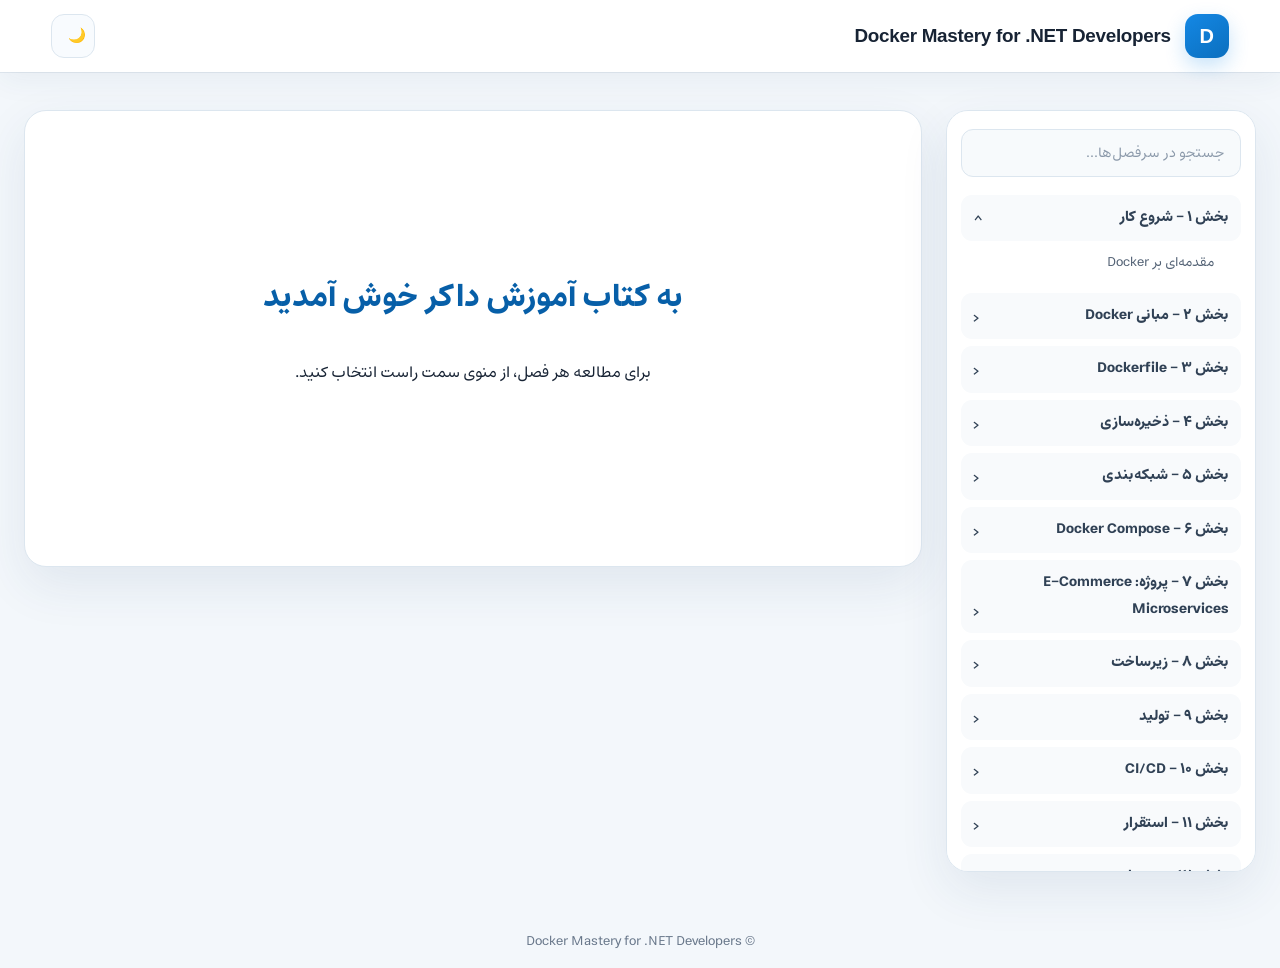
<file: index.html>
<!DOCTYPE html>
<html lang="fa" dir="rtl">

<head>
    <meta charset="UTF-8">
    <meta name="viewport" content="width=device-width, initial-scale=1.0">
    <title>Docker Mastery for .NET Developers</title>
    <link rel="stylesheet" href="style.css">
</head>

<body>

    <!-- ============ HEADER ============ -->
    <header class="main-header">
        <div class="header-content">
            <p id="book-subtitle">Docker Mastery for .NET Developers</p>
            </p>
        </div>
        <button id="theme-toggle" class="theme-toggle" type="button" aria-label="فعال‌کردن تم تاریک"
            aria-pressed="false">
            <span class="theme-icon" aria-hidden="true">🌙</span>
            <span class="theme-label"></span>
        </button>
        <!-- <div class="lang-switch">
            <button id="btn-fa" class="lang-btn active" onclick="setLanguage('fa')">فارسی</button>
            <button id="btn-en" class="lang-btn" onclick="setLanguage('en')">English</button>
        </div> -->
    </header>

    <div class="layout">

        <!-- ============ SIDEBAR / TOC ============ -->
        <nav class="sidebar" id="sidebar">
            <input type="text" id="search-box" placeholder="جستجو در سرفصل‌ها..." oninput="filterTOC()">

            <ul class="toc" id="toc-list">

                <!-- بخش ۱ -->
                <li class="toc-part">
                    <span class="part-title" data-fa="بخش ۱ - شروع کار" data-en="Part 1 - Getting Started"
                        onclick="togglePart(this)"></span>
                    <ul class="chapter-list">
                        <li><a href="#" data-target="ch1" onclick="showChapter('ch1', event)"
                                data-fa="مقدمه‌ای بر Docker" data-en="Introduction to Docker"></a>
                        </li>
                    </ul>
                </li>

                <!-- بخش ۲ -->
                <li class="toc-part">
                    <span class="part-title" data-fa="بخش ۲ - مبانی Docker" data-en="Part 2 - Docker Fundamentals"
                        onclick="togglePart(this)"></span>
                    <ul class="chapter-list">
                        <li><a href="#" data-target="ch2" onclick="showChapter('ch2', event)" data-fa="Docker Images"
                                data-en="Docker Images"></a></li>
                        <li><a href="#" data-target="ch3" onclick="showChapter('ch3', event)"
                                data-fa="Docker Containers" data-en="Docker Containers"></a></li>
                    </ul>
                </li>

                <!-- بخش ۳ -->
                <li class="toc-part">
                    <span class="part-title" data-fa="بخش ۳ - Dockerfile" data-en="Part 3 - Dockerfile"
                        onclick="togglePart(this)"></span>
                    <ul class="chapter-list">
                        <li><a href="#" data-target="ch4" onclick="showChapter('ch4', event)" data-fa="معرفی Dockerfile"
                                data-en=""></a></li>
                        <li><a href="#" data-target="ch4-1" onclick="showChapter('ch4-1', event)"
                                data-fa="FROM و WORKDIR" data-en=""></a></li>
                        <li><a href="#" data-target="ch4-2" onclick="showChapter('ch4-2', event)" data-fa="COPY و ADD"
                                data-en=""></a></li>
                        <li><a href="#" data-target="ch4-3" onclick="showChapter('ch4-3', event)" data-fa="RUN"
                                data-en=""></a></li>
                        <li><a href="#" data-target="ch4-4" onclick="showChapter('ch4-4', event)" data-fa="CMD"
                                data-en=""></a></li>
                        <li><a href="#" data-target="ch4-5" onclick="showChapter('ch4-5', event)"
                                data-fa="سؤالات مصاحبه" data-en="Interview Questions"></a></li>
                    </ul>
                </li>

                <!-- بخش ۴ -->
                <li class="toc-part">
                    <span class="part-title" data-fa="بخش ۴ - ذخیره‌سازی" data-en="Part 4 - Storage"
                        onclick="togglePart(this)"></span>
                    <ul class="chapter-list">
                        <li><a href="#" data-target="ch7" onclick="showChapter('ch7', event)" data-fa="Docker Volume"
                                data-en="Docker Volumes"></a></li>
                        <li><a href="#" data-target="ch7-1" onclick="showChapter('ch7-1', event)" data-fa="Bind Mounts"
                                data-en="Bind Mounts"></a></li>
                        <li><a href="#" data-target="ch7-2" onclick="showChapter('ch7-2', event)" data-fa="tmpfs Mounts"
                                data-en="tmpfs Mounts"></a></li>
                        <li><a href="#" data-target="ch7-3" onclick="showChapter('ch7-3', event)"
                                data-fa="پشتیبان‌گیری و بازیابی داده‌ها" data-en="Data Backup and Restore"></a></li>
                        <li><a href="#" data-target="ch7-4" onclick="showChapter('ch7-4', event)"
                                data-fa="دسترسی‌ها و Permissionها" data-en="Permissions and Access"></a></li>
                        <li><a href="#" data-target="ch7-5" onclick="showChapter('ch7-5', event)"
                                data-fa="اشتراک‌گذاری داده میان Containerها"
                                data-en="Sharing Data Between Containers"></a></li>
                    </ul>
                </li>

                <!-- بخش ۵ -->
                <li class="toc-part">
                    <span class="part-title" data-fa="بخش ۵ - شبکه‌بندی" data-en="Part 5 - Networking"
                        onclick="togglePart(this)"></span>
                    <ul class="chapter-list">
                        <li><a href="#" data-target="ch6" onclick="showChapter('ch6', event)"
                                data-fa="Docker Networking" data-en="Docker Networking"></a></li>
                    </ul>
                </li>

                <!-- بخش ۶ -->
                <li class="toc-part">
                    <span class="part-title" data-fa="بخش ۶ - Docker Compose" data-en="Part 6 - Docker Compose"
                        onclick="togglePart(this)"></span>
                    <ul class="chapter-list">
                        <li><a href="#" data-target="ch5" onclick="showChapter('ch5', event)" data-fa="Docker Compose"
                                data-en="Docker Compose"></a></li>
                    </ul>
                </li>

                <!-- بخش ۷ - پروژه -->
                <li class="toc-part">
                    <span class="part-title" data-fa="بخش ۷ - پروژه: E-Commerce Microservices"
                        data-en="Part 7 - Project: E-Commerce Microservices" onclick="togglePart(this)"></span>
                    <ul class="chapter-list">
                        <li><a href="#" data-target="ch8" onclick="showChapter('ch8', event)" data-fa="معرفی پروژه"
                                data-en="Project Introduction"></a></li>
                        <li><a href="#" data-target="ch9" onclick="showChapter('ch9', event)" data-fa="سرویس محصول"
                                data-en="Product Service"></a></li>
                        <li><a href="#" data-target="ch10" onclick="showChapter('ch10', event)" data-fa="سرویس سفارش"
                                data-en="Order Service"></a></li>
                        <li><a href="#" data-target="ch11" onclick="showChapter('ch11', event)" data-fa="سرویس هویت"
                                data-en="Identity Service"></a></li>
                        <li><a href="#" data-target="ch12" onclick="showChapter('ch12', event)" data-fa="سرویس پرداخت"
                                data-en="Payment Service"></a></li>
                        <li><a href="#" data-target="ch13" onclick="showChapter('ch13', event)"
                                data-fa="سرویس اطلاع‌رسانی" data-en="Notification Service"></a>
                        </li>
                        <li><a href="#" data-target="ch14" onclick="showChapter('ch14', event)" data-fa="API Gateway"
                                data-en="API Gateway"></a></li>
                    </ul>
                </li>

                <!-- بخش ۸ - زیرساخت -->
                <li class="toc-part">
                    <span class="part-title" data-fa="بخش ۸ - زیرساخت" data-en="Part 8 - Infrastructure"
                        onclick="togglePart(this)"></span>
                    <ul class="chapter-list">
                        <li><a href="#" data-target="ch15" onclick="showChapter('ch15', event)" data-fa="SQL Server"
                                data-en="SQL Server"></a></li>
                        <li><a href="#" data-target="ch16" onclick="showChapter('ch16', event)" data-fa="Redis"
                                data-en="Redis"></a></li>
                        <li><a href="#" data-target="ch17" onclick="showChapter('ch17', event)" data-fa="RabbitMQ"
                                data-en="RabbitMQ"></a></li>
                        <li><a href="#" data-target="ch18" onclick="showChapter('ch18', event)" data-fa="Nginx"
                                data-en="Nginx"></a></li>
                    </ul>
                </li>

                <!-- بخش ۹ - تولید -->
                <li class="toc-part">
                    <span class="part-title" data-fa="بخش ۹ - تولید" data-en="Part 9 - Production"
                        onclick="togglePart(this)"></span>
                    <ul class="chapter-list">
                        <li><a href="#" data-target="ch19" onclick="showChapter('ch19', event)"
                                data-fa="کانتینرهای آماده تولید" data-en="Production Ready Containers"></a></li>
                        <li><a href="#" data-target="ch20" onclick="showChapter('ch20', event)" data-fa="مانیتورینگ"
                                data-en="Monitoring"></a></li>
                        <li><a href="#" data-target="ch21" onclick="showChapter('ch21', event)" data-fa="لاگینگ"
                                data-en="Logging"></a></li>
                    </ul>
                </li>

                <!-- بخش ۱۰ - CI/CD -->
                <li class="toc-part">
                    <span class="part-title" data-fa="بخش ۱۰ - CI/CD" data-en="Part 10 - CI/CD"
                        onclick="togglePart(this)"></span>
                    <ul class="chapter-list">
                        <li><a href="#" data-target="ch22" onclick="showChapter('ch22', event)" data-fa="GitLab CI/CD"
                                data-en="GitLab CI/CD"></a></li>
                        <li><a href="#" data-target="ch23" onclick="showChapter('ch23', event)" data-fa="GitHub Actions"
                                data-en="GitHub Actions"></a></li>
                    </ul>
                </li>

                <!-- بخش ۱۱ - استقرار -->
                <li class="toc-part">
                    <span class="part-title" data-fa="بخش ۱۱ - استقرار" data-en="Part 11 - Deployment"
                        onclick="togglePart(this)"></span>
                    <ul class="chapter-list">
                        <li><a href="#" data-target="ch24" onclick="showChapter('ch24', event)" data-fa="Docker Swarm"
                                data-en="Docker Swarm"></a></li>
                        <li><a href="#" data-target="ch25" onclick="showChapter('ch25', event)"
                                data-fa="مقدمه‌ای بر Kubernetes" data-en="Introduction to Kubernetes"></a></li>
                    </ul>
                </li>

                <!-- بخش ۱۲ - عیب‌یابی -->
                <li class="toc-part">
                    <span class="part-title" data-fa="بخش ۱۲ - عیب‌یابی" data-en="Part 12 - Troubleshooting"
                        onclick="togglePart(this)"></span>
                    <ul class="chapter-list">
                        <li><a href="#" data-target="ch26" onclick="showChapter('ch26', event)"
                                data-fa="Debugging Containers" data-en="Debugging Containers"></a>
                        </li>
                    </ul>
                </li>

                <!-- بخش ۱۳ - پیوست -->
                <li class="toc-part">
                    <span class="part-title" data-fa="بخش ۱۳ - پیوست" data-en="Part 13 - Appendix"
                        onclick="togglePart(this)"></span>
                    <ul class="chapter-list">
                        <li><a href="#" data-target="appendix" onclick="showChapter('appendix', event)"
                                data-fa="پیوست‌ها" data-en="Appendices"></a></li>
                    </ul>
                </li>

            </ul>
        </nav>

        <!-- ============ MAIN CONTENT ============ -->
        <main class="content" id="content">
            <div id="welcome-screen" class="chapter-content active">
                <h2 data-fa="به کتاب آموزش داکر خوش آمدید" data-en="Welcome to the Book"></h2>
                <p data-fa="برای مطالعه هر فصل، از منوی سمت راست انتخاب کنید."
                    data-en="Select a chapter from the sidebar to begin reading."></p>
            </div>

            <!-- محتوای فصل‌ها در بخش‌های بعدی پیام اضافه خواهد شد -->
            <!-- CHAPTER_CONTENT_PLACEHOLDER -->

        </main>

    </div>

    <footer class="main-footer">
        <p data-fa="© Docker Mastery for .NET Developers" data-en="© Docker Mastery for .NET Developers"></p>
    </footer>

    <script src="script.js"></script>
</body>

</html>
</file>
<file: style.css>
@font-face {
    font-family: 'Estedad';
    src: url('assets/fonts/Estedad[wght].woff2') format('woff2');
    font-style: normal;
    font-weight: 100 900;
    font-display: swap;
}

/* ============ CSS Variables ============ */
:root {
    --primary-color: #1488e5;
    --primary-dark: #075fa8;
    --secondary-color: #0DB7ED;
    --bg-color: #f3f7fb;
    --sidebar-bg: #ffffff;
    --sidebar-text: #526174;
    --sidebar-hover: #edf6fd;
    --sidebar-active: #2496ED;
    --content-bg: #ffffff;
    --text-color: #172334;
    --text-light: #68778a;
    --border-color: #dce6ef;
    --code-bg: #0f172a;
    --lab-bg: #f0f9ff;
    --lab-border: #2496ED;
    --inline-code-bg: #eef2f7;
    --diagram-bg: #f8fafc;
    --table-header-bg: #f1f5f9;
    --header-height: 82px;
    --footer-height: 50px;
    --sidebar-width: 310px;
    --page-width: 1500px;
    --content-width: 920px;
    --radius-lg: 22px;
    --radius-md: 14px;
    --shadow-card: 0 18px 50px rgba(35, 72, 106, 0.09);
    --font-fa: 'Estedad', 'Tahoma', sans-serif;
    --font-en: 'Segoe UI', 'Roboto', sans-serif;
    color-scheme: light;
}

html[data-theme="dark"] {
    --primary-color: #38a8f8;
    --primary-dark: #60a5fa;
    --bg-color: #0b1120;
    --sidebar-bg: #070d19;
    --sidebar-text: #cbd5e1;
    --sidebar-hover: #1e293b;
    --content-bg: #111827;
    --text-color: #e5e7eb;
    --text-light: #94a3b8;
    --border-color: #334155;
    --code-bg: #020617;
    --lab-bg: #0c2238;
    --inline-code-bg: #1e293b;
    --diagram-bg: #0f172a;
    --table-header-bg: #1e293b;
    color-scheme: dark;
}

html[data-theme="dark"] .main-header {
    background: rgba(7, 13, 25, 0.94);
    box-shadow: 0 1px 0 rgba(148, 163, 184, 0.14);
}

html[data-theme="dark"] #book-subtitle,
html[data-theme="dark"] .part-title {
    color: #f8fafc;
}

html[data-theme="dark"] .theme-toggle {
    background: #111827;
    color: #e5e7eb;
    border-color: #334155;
}

html[data-theme="dark"] #search-box {
    background: #0f172a;
    color: #fff;
    border-color: #475569;
}

html[data-theme="dark"] .part-title {
    background: rgba(255, 255, 255, 0.04);
}

html[data-theme="dark"] .chapter-list li a.active-link {
    background: rgba(36, 150, 237, 0.2);
    color: #fff;
}

html[data-theme="dark"] .info-box,
html[data-theme="dark"] .diagram-box,
html[data-theme="dark"] .review-section,
html[data-theme="dark"] .interview-questions > li {
    background: var(--diagram-bg);
}

html[data-theme="dark"] .lab-result {
    background: #111827;
}

* {
    margin: 0;
    padding: 0;
    box-sizing: border-box;
}

html,
body {
    height: 100%;
    padding-top: 0;
    font-family: var(--font-fa);
    background-color: var(--bg-color);
    color: var(--text-color);
    line-height: 1.8;
}

body {
    padding-top: var(--header-height);
}

html[lang="en"] body {
    font-family: var(--font-en);
}

body,
.content,
.sidebar,
.main-footer,
.lab-section,
.project-diagram,
.chapter-content th,
.chapter-content p code,
.chapter-content li code {
    transition: background-color 0.2s ease, color 0.2s ease, border-color 0.2s ease;
}

/* ============ HEADER ============ */
.main-header {
    display: flex;
    align-items: center;
    justify-content: space-between;
    background: rgba(255, 255, 255, 0.94);
    color: var(--text-color);
    padding: 14px clamp(20px, 4vw, 64px);
    /* min-height: var(--header-height); */
    box-shadow: 0 1px 0 rgba(122, 151, 176, 0.16), 0 8px 30px rgba(35, 72, 106, 0.06);
    backdrop-filter: blur(18px);
    position: fixed;
    top: 0;
    inset-inline: 0;
    width: 100%;
    z-index: 1000;
    flex-wrap: wrap;
    gap: 12px;
}

.header-content h1 {
    font-size: 1.5rem;
    font-weight: 700;
    margin-bottom: 4px;
}

.header-content .subtitle {
    font-size: 0.9rem;
    opacity: 0.9;
    font-weight: 400;
}

.lang-switch {
    display: flex;
    gap: 8px;
}

.lang-btn {
    background: rgba(255, 255, 255, 0.15);
    color: #fff;
    border: 1px solid rgba(255, 255, 255, 0.4);
    padding: 8px 18px;
    border-radius: 6px;
    cursor: pointer;
    font-size: 0.9rem;
    font-family: inherit;
    transition: all 0.2s ease;
}

.lang-btn:hover {
    background: rgba(255, 255, 255, 0.28);
}

.lang-btn.active {
    background: #fff;
    color: var(--primary-dark);
    font-weight: 600;
    border-color: #fff;
}

.header-content {
    display: flex;
    align-items: center;
    gap: 14px;
}

.header-content::before {
    content: "D";
    display: grid;
    width: 44px;
    height: 44px;
    place-items: center;
    border-radius: 13px;
    background: linear-gradient(145deg, var(--primary-color), #0b6fbe);
    color: #fff;
    box-shadow: 0 8px 20px rgba(20, 136, 229, 0.24);
    font-family: var(--font-en);
    font-size: 1.25rem;
    font-weight: 800;
}

#book-subtitle {
    color: var(--text-color);
    font-family: var(--font-en);
    font-size: clamp(1rem, 2vw, 1.18rem);
    font-weight: 750;
    letter-spacing: -0.015em;
}

.theme-toggle {
    display: inline-flex;
    align-items: center;
    gap: 8px;
    padding: 8px 14px;
    width: 44px;
    height: 44px;
    justify-content: center;
    padding: 0;
    border: 1px solid var(--border-color);
    border-radius: 13px;
    background: #f8fbfe;
    color: var(--text-color);
    font-family: inherit;
    font-size: 0.9rem;
    cursor: pointer;
    transition: background 0.2s ease, transform 0.2s ease;
}

.theme-toggle:hover {
    background: #edf6fd;
    border-color: #b9d9f2;
    transform: translateY(-1px);
}

.theme-toggle:focus-visible {
    outline: 3px solid rgba(255, 255, 255, 0.65);
    outline-offset: 2px;
}

/* ============ LAYOUT ============ */
.layout {
    display: flex;
    align-items: flex-start;
    gap: 24px;
    width: min(calc(100% - 48px), var(--page-width));
    margin: 0 auto;
    padding: 28px 0 44px;
    min-height: calc(100vh - var(--header-height) - var(--footer-height));
}

/* ============ SIDEBAR ============ */
.sidebar {
    width: var(--sidebar-width);
    flex-shrink: 0;
    background: var(--sidebar-bg);
    color: var(--sidebar-text);
    padding: 18px 14px;
    overflow-y: auto;
    max-height: calc(100vh - var(--header-height) - 56px);
    position: sticky;
    top: calc(var(--header-height) + 28px);
    border: 1px solid var(--border-color);
    border-radius: var(--radius-lg);
    box-shadow: var(--shadow-card);
}

#search-box {
    width: 100%;
    padding: 12px 16px;
    border-radius: 12px;
    border: 1px solid var(--border-color);
    background: #f7fafc;
    color: var(--text-color);
    font-family: inherit;
    font-size: 0.9rem;
    margin-bottom: 18px;
    outline: none;
}

#search-box:focus {
    border-color: var(--primary-color);
    background: #fff;
    box-shadow: 0 0 0 4px rgba(36, 150, 237, 0.1);
}

#search-box::placeholder {
    color: #8a98a9;
}

.toc {
    list-style: none;
}

.toc-part {
    margin-bottom: 7px;
}

.part-title {
    display: block;
    padding: 10px 12px;
    font-weight: 700;
    font-size: 0.92rem;
    color: #304155;
    cursor: pointer;
    border-radius: 11px;
    background: #f8fafc;
    transition: background 0.2s ease;
    position: relative;
}

.part-title::after {
    content: "›";
    position: absolute;
    left: 12px;
    transition: transform 0.2s ease;
}

html[dir="rtl"] .part-title::after {
    left: 12px;
    right: auto;
    transform: rotate(180deg);
}

html[dir="rtl"] .part-title {
    padding-left: 36px;
}

.toc-part.open .part-title::after {
    transform: rotate(90deg);
}

html[dir="rtl"] .toc-part.open .part-title::after {
    transform: rotate(90deg);
}

.part-title:hover {
    background: var(--sidebar-hover);
    color: var(--primary-dark);
}

.chapter-list {
    list-style: none;
    max-height: 0;
    overflow: hidden;
    transition: max-height 0.3s ease;
    padding-inline-start: 10px;
}

.toc-part.open .chapter-list {
    max-height: 1000px;
}

.chapter-list li a {
    display: block;
    padding: 8px 14px;
    color: var(--sidebar-text);
    text-decoration: none;
    font-size: 0.85rem;
    border-radius: 9px;
    margin: 2px 0;
    transition: all 0.15s ease;
    border-inline-start: 3px solid transparent;
}

.chapter-list li a:hover {
    background: var(--sidebar-hover);
    color: var(--primary-dark);
}

.chapter-list li a.active-link {
    background: #e5f3fd;
    color: var(--primary-dark);
    border-inline-start-color: var(--sidebar-active);
    font-weight: 600;
}

/* Sidebar scrollbar */
.sidebar::-webkit-scrollbar {
    width: 6px;
}

.sidebar::-webkit-scrollbar-track {
    background: transparent;
}

.sidebar::-webkit-scrollbar-thumb {
    background: #475569;
    border-radius: 3px;
}

.sidebar::-webkit-scrollbar-thumb:hover {
    background: #64748b;
}

/* ============ MAIN CONTENT ============ */
.content {
    flex: 1;
    min-width: 0;
    padding: clamp(28px, 4vw, 58px);
    background: var(--content-bg);
    max-width: calc(var(--content-width) + 116px);
    margin-inline: auto;
    overflow-x: hidden;
    border: 1px solid var(--border-color);
    border-radius: var(--radius-lg);
    box-shadow: var(--shadow-card);
}

.chapter-content {
    display: none;
    animation: fadeIn 0.3s ease;
    scroll-margin-top: calc(var(--header-height) + 28px);
}

.chapter-content.active {
    display: block;
}

@keyframes fadeIn {
    from {
        opacity: 0;
        transform: translateY(8px);
    }

    to {
        opacity: 1;
        transform: translateY(0);
    }
}

.chapter-content h2 {
    font-size: 1.8rem;
    color: var(--primary-dark);
    margin-bottom: 16px;
    padding-bottom: 12px;
    border-bottom: 2px solid var(--border-color);
}

.chapter-content h1 {
    color: var(--text-color);
    font-size: clamp(1.85rem, 3vw, 2.45rem);
    line-height: 1.45;
    margin-bottom: 28px;
    padding-bottom: 20px;
    border-bottom: 1px solid var(--border-color);
    letter-spacing: -0.025em;
}

.chapter-content h1 ~ h1 {
    margin-top: 64px;
    padding-top: 42px;
    border-top: 1px solid var(--border-color);
}

.chapter-content h3 {
    font-size: 1.3rem;
    color: var(--text-color);
    margin: 24px 0 12px;
}

.chapter-content h4 {
    font-size: 1.05rem;
    color: var(--primary-dark);
    margin: 18px 0 10px;
}

.chapter-content p {
    margin-bottom: 18px;
    color: var(--text-color);
    font-size: 1.01rem;
    line-height: 2.05;
}

.chapter-content ul,
.chapter-content ol {
    margin: 10px 0 14px;
    padding-inline-start: 24px;
}

.chapter-content li {
    margin-bottom: 9px;
    line-height: 1.95;
}

/* Code blocks */
.chapter-content pre {
    background: var(--code-bg);
    color: #e2e8f0;
    padding: 16px 20px;
    border-radius: 14px;
    overflow-x: auto;
    margin: 20px 0;
    border: 1px solid #1e344d;
    box-shadow: inset 0 1px 0 rgba(255, 255, 255, 0.06);
    font-size: 0.88rem;
    direction: ltr;
    text-align: left;
}

.chapter-content code {
    font-family: 'Courier New', monospace;
}

.chapter-content p code,
.chapter-content li code {
    background: var(--inline-code-bg);
    color: var(--primary-dark);
    padding: 2px 6px;
    border-radius: 4px;
    font-size: 0.9em;
    direction: ltr;
    unicode-bidi: embed;
}

/* Lab sections */
.lab-section {
    background: var(--lab-bg);
    border-inline-start: 4px solid var(--lab-border);
    border-radius: 14px;
    padding: 22px 24px;
    margin: 26px 0;
}

.lab-section h4 {
    margin-top: 0;
    color: var(--primary-dark);
    display: flex;
    align-items: center;
    gap: 8px;
}

.lab-section h4::before {
    content: "🧪";
}

/* Project diagram */
.project-diagram {
    background: var(--diagram-bg);
    border: 1px dashed var(--border-color);
    border-radius: 8px;
    padding: 24px;
    text-align: center;
    margin: 20px 0;
    overflow-x: auto;
}

.project-diagram img,
.project-diagram svg {
    max-width: 100%;
}

.info-box,
.diagram-box,
.review-section,
.lab-result {
    border: 1px solid var(--border-color);
    border-radius: var(--radius-md);
    padding: 20px 22px;
    margin: 24px 0;
    background: #f8fbfe;
}

.info-box {
    border-inline-start: 4px solid var(--primary-color);
    background: #f2f9fe;
}

.info-box > :last-child,
.diagram-box > :last-child,
.review-section > :last-child,
.lab-result > :last-child {
    margin-bottom: 0;
}

.diagram-box {
    overflow-x: auto;
    background: #fbfcfe;
    text-align: center;
}

.lab-result {
    background: #fff;
    box-shadow: 0 8px 24px rgba(35, 72, 106, 0.06);
}

.review-questions,
.interview-questions {
    padding-inline-start: 0;
    list-style-position: inside;
}

.interview-questions > li {
    padding: 20px 22px;
    margin-bottom: 14px;
    border: 1px solid var(--border-color);
    border-radius: var(--radius-md);
    background: #fbfdff;
}

.chapter-quiz .review-questions {
    display: grid;
    gap: 18px;
    margin-top: 24px;
}

.quiz-question {
    padding: 22px 24px;
    border: 1px solid var(--border-color);
    border-radius: var(--radius-md);
    background: #fff;
    box-shadow: 0 8px 24px rgba(35, 72, 106, 0.05);
}

.quiz-question h3 {
    display: inline;
    margin: 0;
    font-size: 1.05rem;
}

.quiz-options {
    margin: 16px 0;
    padding-inline-start: 30px;
    list-style-type: upper-alpha;
}

.quiz-options li {
    padding: 7px 10px;
    border-radius: 8px;
}

.quiz-options li:hover {
    background: #f0f7fd;
}

.quiz-answer {
    margin: 16px 0 0 !important;
    padding: 13px 16px;
    border-inline-start: 4px solid #16a36a;
    border-radius: 10px;
    background: #ecfdf5;
    color: #136044 !important;
}

html[data-theme="dark"] .quiz-question {
    background: #111827;
}

html[data-theme="dark"] .quiz-options li:hover {
    background: #1d324c;
}

html[data-theme="dark"] .quiz-answer {
    background: #102a22;
    color: #9de5c4 !important;
}

/* Tables */
.chapter-content table {
    width: 100%;
    border-collapse: separate;
    border-spacing: 0;
    margin: 22px 0;
    font-size: 0.9rem;
    overflow: hidden;
    border: 1px solid var(--border-color);
    border-radius: 12px;
    box-shadow: 0 10px 28px rgba(35, 103, 158, 0.08);
}

.chapter-content th,
.chapter-content td {
    border: 0;
    border-bottom: 1px solid var(--border-color);
    padding: 13px 16px;
    text-align: start;
}

.chapter-content th {
    background: linear-gradient(135deg, #168bdc, #0874c5);
    color: #fff;
    font-weight: 700;
    border-color: rgba(255, 255, 255, 0.16);
}

.chapter-content tbody tr:nth-child(even) td {
    background: #f2f8fd;
}

.chapter-content tbody tr:nth-child(odd) td {
    background: #ffffff;
}

.chapter-content tbody tr:hover td {
    background: #e5f3fd;
}

.chapter-content td {
    transition: background-color 0.18s ease;
}

.chapter-content tr:last-child td {
    border-bottom: 0;
}

html[data-theme="dark"] .chapter-content th {
    background: linear-gradient(135deg, #126eaf, #0b5387);
}

html[data-theme="dark"] .chapter-content tbody tr:nth-child(even) td {
    background: #152235;
}

html[data-theme="dark"] .chapter-content tbody tr:nth-child(odd) td {
    background: #111827;
}

html[data-theme="dark"] .chapter-content tbody tr:hover td {
    background: #1d324c;
}

/* Welcome screen */
#welcome-screen {
    text-align: center;
    padding: clamp(60px, 12vh, 120px) 20px;
}

#welcome-screen h2 {
    border-bottom: none;
    font-size: 2rem;
}

/* ============ FOOTER ============ */
.main-footer {
    text-align: center;
    padding: 14px;
    background: transparent;
    color: var(--text-light);
    font-size: 0.85rem;
    min-height: var(--footer-height);
}

/* ============ RESPONSIVE ============ */
@media (max-width: 768px) {
    :root {
        --header-height: 72px;
    }

    .layout {
        flex-direction: column;
        width: min(calc(100% - 24px), var(--page-width));
        padding: 14px 0 28px;
        gap: 14px;
    }

    .sidebar {
        width: 100%;
        max-height: 300px;
        position: relative;
        top: 0;
        border-radius: 16px;
    }

    .content {
        padding: 24px 20px;
    }

    .main-header {
        flex-direction: row;
        align-items: center;
        text-align: start;
        padding: 12px 16px;
    }

    .header-content h1 {
        font-size: 1.2rem;
    }
}

@media (max-width: 480px) {
    .content {
        padding: 16px 14px;
    }

    .chapter-content h2 {
        font-size: 1.4rem;
    }

    .chapter-content h1 ~ h1 {
        margin-top: 44px;
        padding-top: 30px;
    }

    .lang-switch {
        width: 100%;
        justify-content: flex-start;
    }

    .lab-section,
    .project-diagram,
    .info-box,
    .diagram-box,
    .review-section,
    .lab-result,
    .interview-questions > li {
        padding: 14px;
    }
}

/* ============ PRINT ============ */
@media print {
    body {
        padding-top: 0;
    }

    .main-header,
    .sidebar,
    .main-footer,
    .lang-switch {
        display: none !important;
    }

    .content {
        padding: 0;
    }

    .chapter-content {
        display: block !important;
        page-break-after: always;
    }

    .chapter-content.active {
        display: block !important;
    }
}

/* ============ RTL / LTR ============ */
html[dir="rtl"] {
    text-align: right;
}

html[dir="ltr"] {
    text-align: left;
}

html[dir="rtl"] .chapter-content pre,
html[dir="ltr"] .chapter-content pre {
    direction: ltr;
}
</file>
